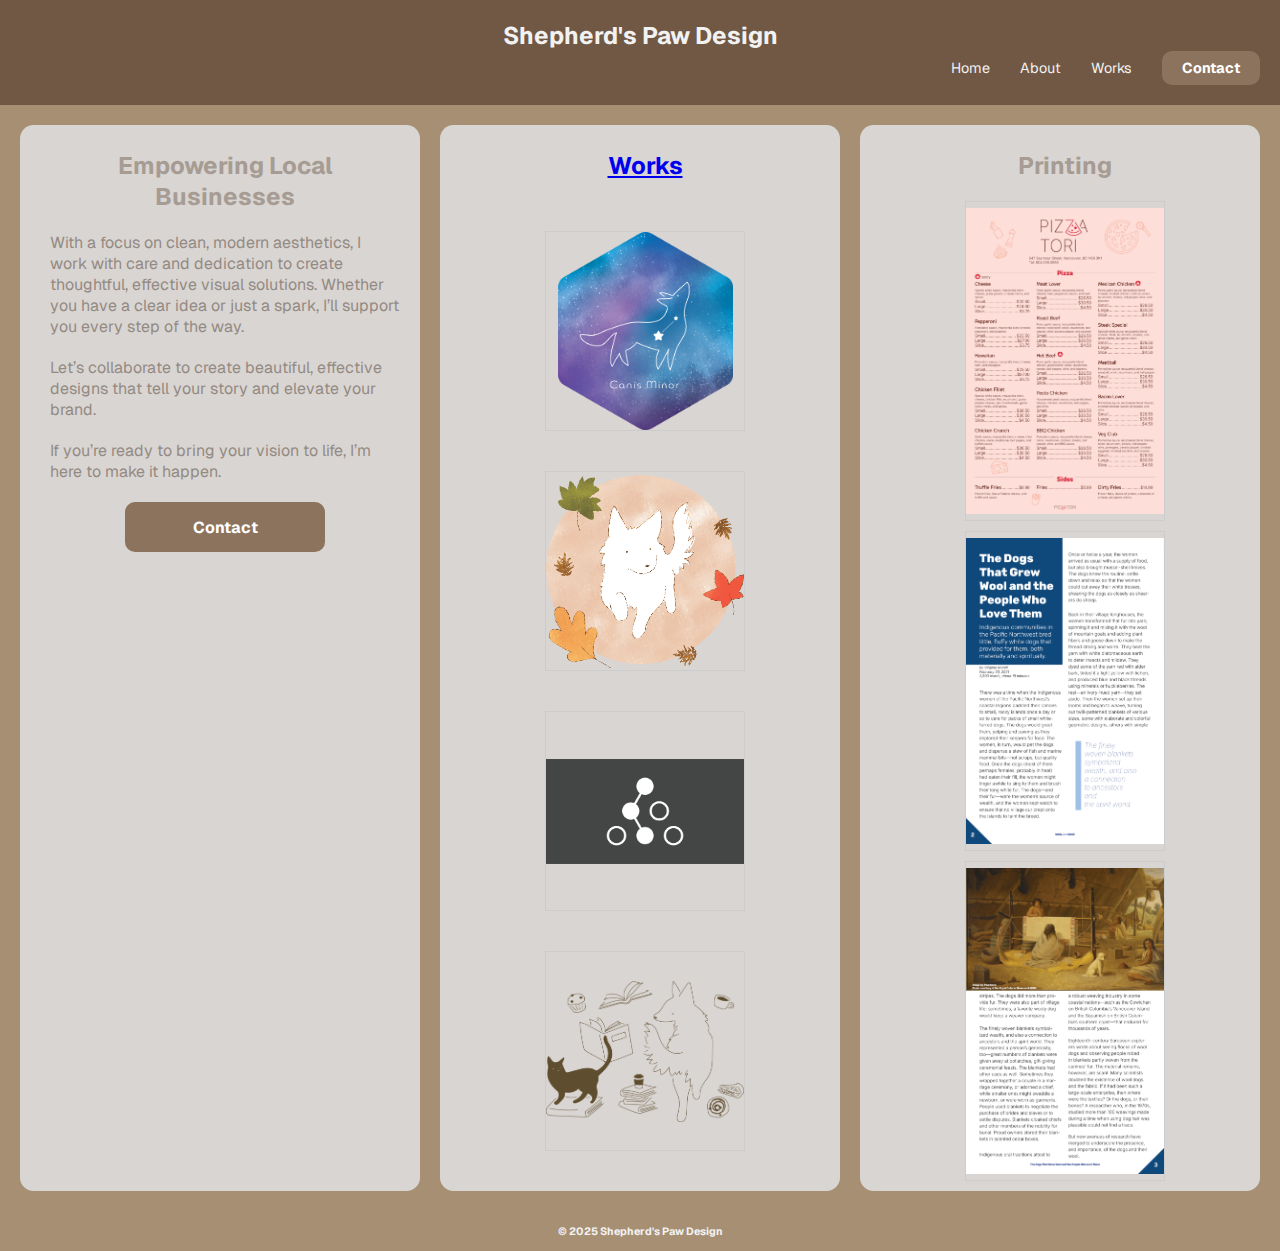
<file: index.html>
<!DOCTYPE html>
<html lang="en">
<head>
    <meta charset="UTF-8">
    <meta name="viewport" content="width=device-width, initial-scale=1.0">
    <title>Shepherd's Paw Design</title>
    <link rel="stylesheet" href="style.css">
    <link rel="preconnect" href="https://fonts.googleapis.com">
<link rel="preconnect" href="https://fonts.gstatic.com" crossorigin>
<link href="https://fonts.googleapis.com/css2?family=Geist:wght@100..900&family=Inter:ital,opsz,wght@0,14..32,100..900;1,14..32,100..900&family=M+PLUS+2:wght@100..900&family=Orbitron:wght@400..900&family=Pacifico&family=Pinyon+Script&family=Rubik:ital,wght@0,300..900;1,300..900&display=swap" rel="stylesheet">
</head>
<body>
    <header>
        <h1>Shepherd's Paw Design</h1>
        <nav>
            <ul>
                <li><a href="#">Home</a></li>
                <li><a href="#">About</a></li>
                <li><a href="work.html">Works</a></li>
                <li><a href="#" class="nav-button">Contact</a></li>
            </ul>
        </nav>
    </header>


    <main>

        <section class="column left">
            <h2>Empowering Local Businesses</h2>
            <p>
                With a focus on clean, modern aesthetics, I work with care and dedication to create thoughtful, effective visual solutions. Whether you have a clear idea or just a spark, I’ll support you every step of the way.
            </p>
            <p>
                Let’s collaborate to create beautiful, effective designs that tell your story and elevate your brand.
            </p>
            <p>
                If you’re ready to bring your vision to life, I’m here to make it happen.
            </p>
            <a href="#" class="box contact">Contact</a>

        </section>

        <section class="column center">
            <h2><a href="work.html">Works</a></h2>
            <span class="box imagec1"></span>
            <span class="box imagec2"></span>
            <span class="box imagel1"></span>
            <span class="box imagec3"></span>
        </section>
        
        <section class="column right">
            <h2>Printing</h2>

            <span class="box imager1"></span>
            <span class="box imager2"></span>
            <span class="box imager3"></span>

        </section>
    </main>



    <footer>
        <h6>&copy; 2025 Shepherd's Paw Design</h6>
    </footer>
</body>
</html>
</file>
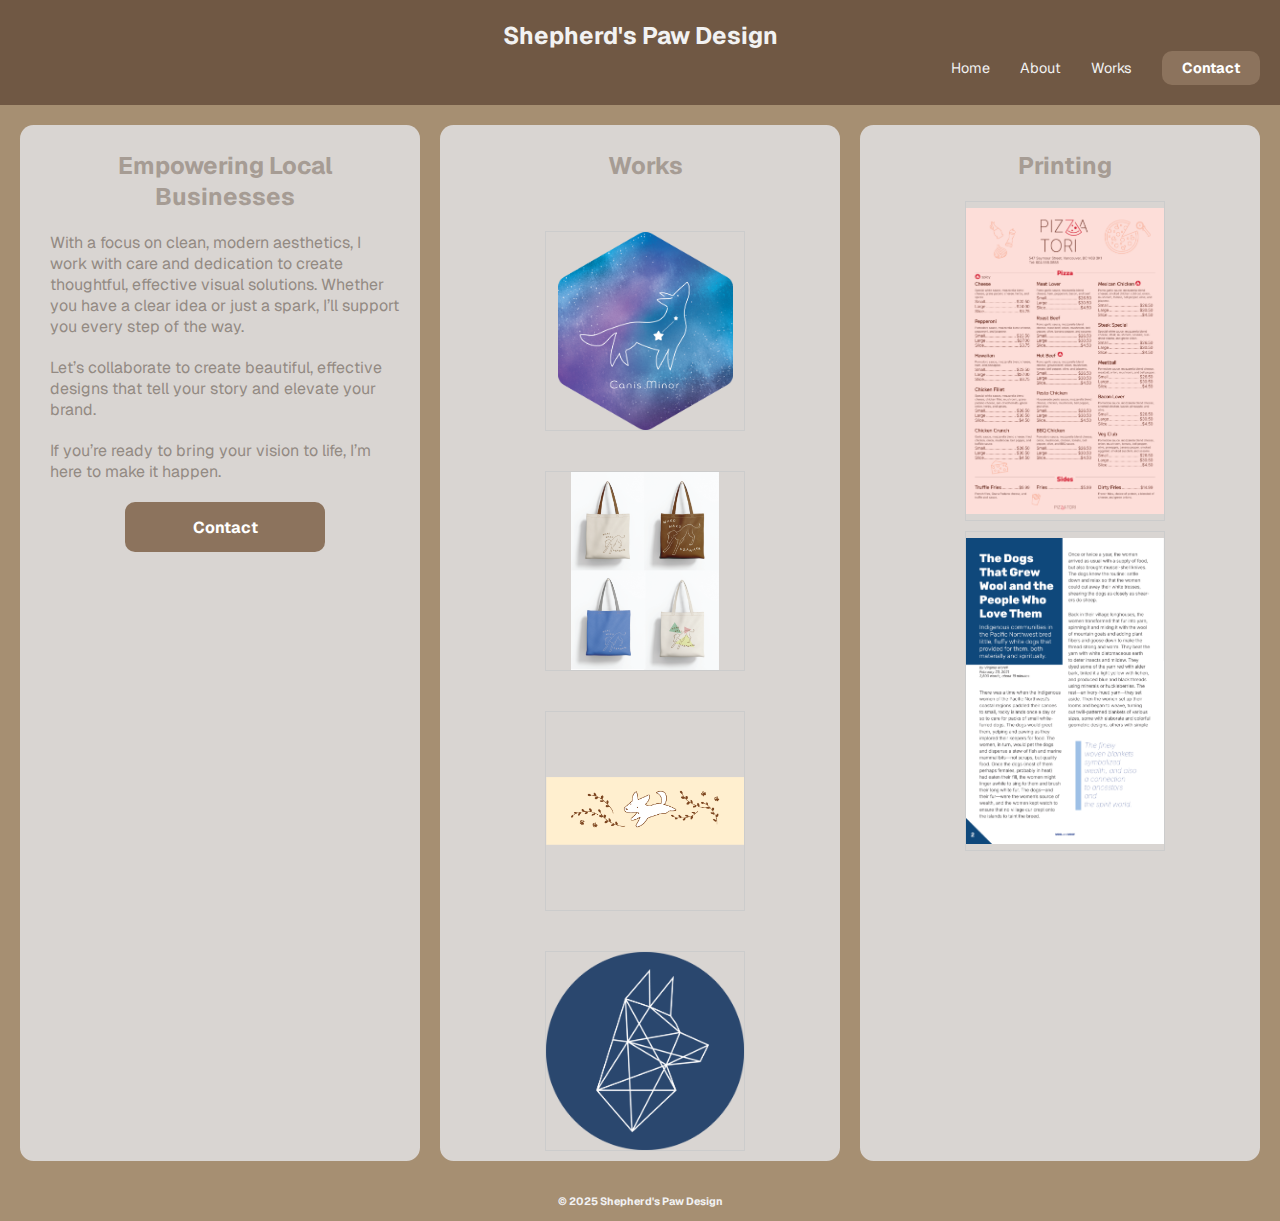
<file: PortfolioWebsite/index.html>
<!DOCTYPE html>
<html lang="en">
<head>
    <meta charset="UTF-8">
    <meta name="viewport" content="width=device-width, initial-scale=1.0">
    <title>Shepherd's Paw Design</title>
    <link rel="stylesheet" href="style.css">
    <link rel="preconnect" href="https://fonts.googleapis.com">
<link rel="preconnect" href="https://fonts.gstatic.com" crossorigin>
<link href="https://fonts.googleapis.com/css2?family=Geist:wght@100..900&family=Inter:ital,opsz,wght@0,14..32,100..900;1,14..32,100..900&family=M+PLUS+2:wght@100..900&family=Orbitron:wght@400..900&family=Pacifico&family=Pinyon+Script&family=Rubik:ital,wght@0,300..900;1,300..900&display=swap" rel="stylesheet">
</head>
<body>
    <header>
        <h1>Shepherd's Paw Design</h1>
        <nav>
            <ul>
                <li><a href="#">Home</a></li>
                <li><a href="#">About</a></li>
                <li><a href="#">Works</a></li>
                <li><a href="#" class="nav-button">Contact</a></li>
            </ul>
        </nav>
    </header>


    <main>

        <section class="column left">
            <h2>Empowering Local Businesses</h2>
            <p>
                With a focus on clean, modern aesthetics, I work with care and dedication to create thoughtful, effective visual solutions. Whether you have a clear idea or just a spark, I’ll support you every step of the way.
            </p>
            <p>
                Let’s collaborate to create beautiful, effective designs that tell your story and elevate your brand.
            </p>
            <p>
                If you’re ready to bring your vision to life, I’m here to make it happen.
            </p>
            <a href="#" class="box contact">Contact</a>

        </section>

        <section class="column center">
            <h2>Works</h2>
            <span class="box image1"></span>
            <span class="box image2"></span>
            <span class="box image3"></span>
            <span class="box image4"></span>
        </section>
        
        <section class="column right">
            <h2>Printing</h2>

            <span class="box image5"></span>
            <span class="box image6"></span>

        </section>
    </main>



    <footer>
        <h6>&copy; 2025 Shepherd's Paw Design</h6>
    </footer>
</body>
</html>
</file>
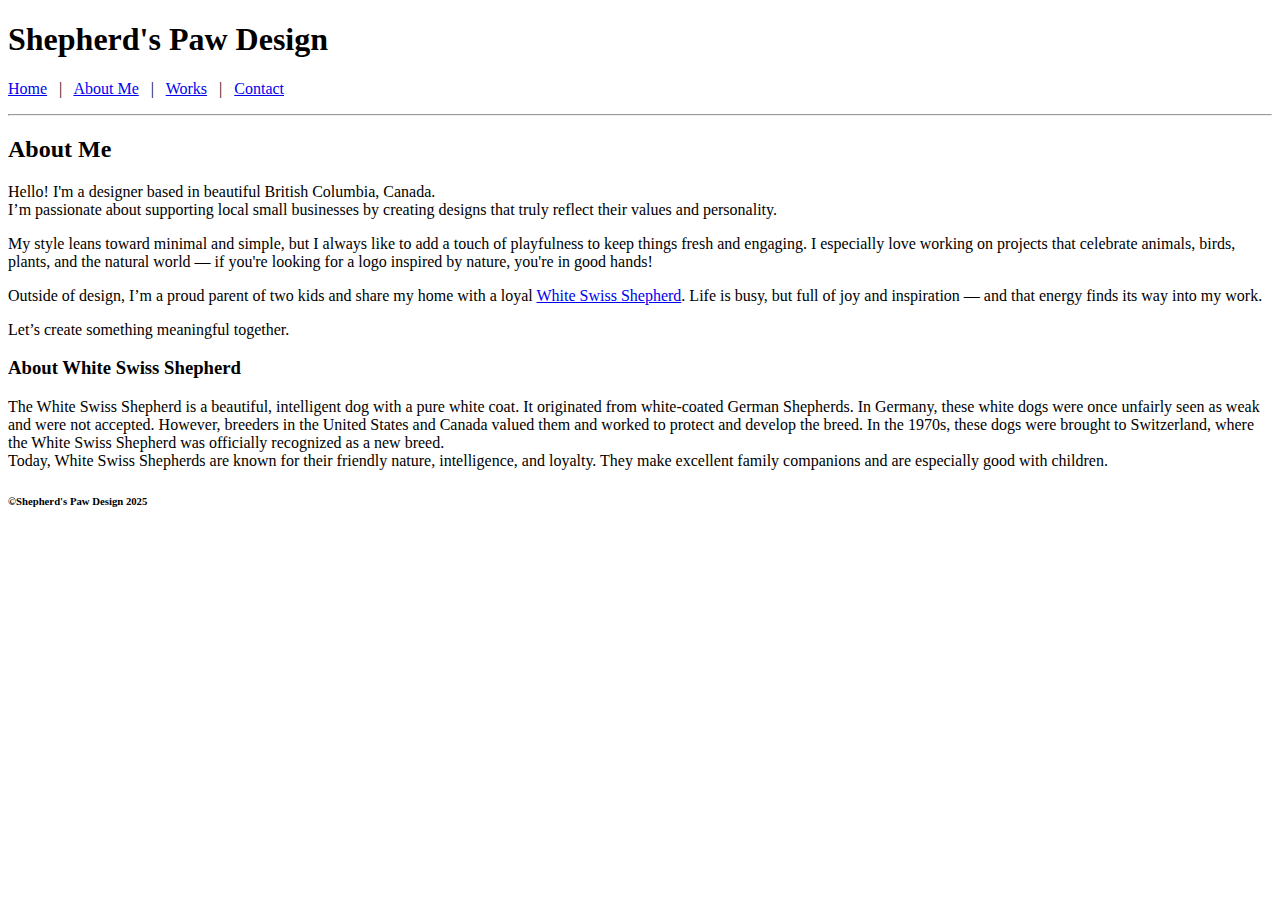
<file: about.html>
<!DOCTYPE html>
<html lang="en">
<head>
    <meta charset="UTF-8">
    <meta name="viewport" content="width=device-width, initial-scale=1.0">
    <title>About</title>
</head>
<body>
    <h1>Shepherd's Paw Design</h1>
    
    <p>
        <a href="./index.html" title="homepage">Home</a>
        &nbsp; | &nbsp;
        <a href="#" title="About me">About Me</a>
        &nbsp; | &nbsp;
        <a href="./works.html" title="My Works">Works</a>
        &nbsp; | &nbsp;
        <a href="./contact.html" title="contact me">Contact</a>
    </p>
<hr>
    <h2>About Me</h2>
    <p>Hello! I'm a designer based in beautiful British Columbia, Canada.<br>
    I’m passionate about supporting local small businesses by creating designs that truly reflect their values and personality.</p>

    <p>My style leans toward minimal and simple, but I always like to add a touch of playfulness to keep things fresh and engaging. I especially love working on projects that celebrate animals, birds, plants, and the natural world — if you're looking for a logo inspired by nature, you're in good hands!</p>
    
    <p>Outside of design, I’m a proud parent of two kids and share my home with a loyal <a href="#wss">White Swiss Shepherd</a>. Life is busy, but full of joy and inspiration — and that energy finds its way into my work.</p>
    
    <p>Let’s create something meaningful together.</P>

    <h3><a name="wss">About White Swiss Shepherd</a></h3>
    <p>The White Swiss Shepherd is a beautiful, intelligent dog with a pure white coat. It originated from white-coated German Shepherds. In Germany, these white dogs were once unfairly seen as weak and were not accepted. However, breeders in the United States and Canada valued them and worked to protect and develop the breed. In the 1970s, these dogs were brought to Switzerland, where the White Swiss Shepherd was officially recognized as a new breed.<br>        
    Today, White Swiss Shepherds are known for their friendly nature, intelligence, and loyalty. They make excellent family companions and are especially good with children.</p>
    
    <p><h6>&copy;Shepherd's Paw Design 2025</h6></p>
</body>
</html>
</file>
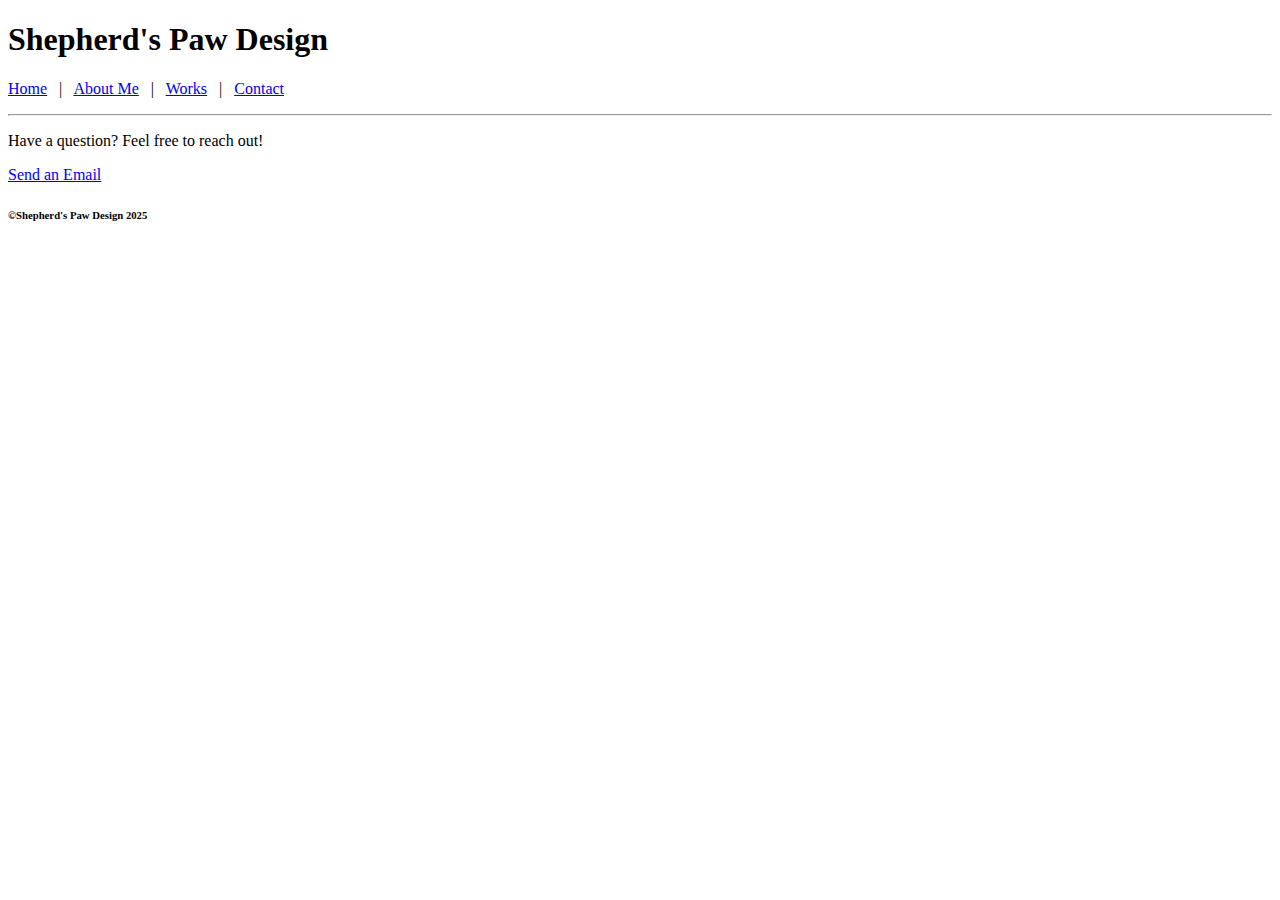
<file: contact.html>
<!DOCTYPE html>
<html lang="en">
<head>
    <meta charset="UTF-8">
    <meta name="viewport" content="width=device-width, initial-scale=1.0">
    <title>Contact</title>
</head>
<body>
    <h1>Shepherd's Paw Design</h1>
    
    <p>
        <a href="index.html" title="homepage">Home</a>
        &nbsp; | &nbsp;
        <a href="./about.html" title="About me">About Me</a>
        &nbsp; | &nbsp;
        <a href="./works.html" title="My Works">Works</a>
        &nbsp; | &nbsp;
        <a href="#" title="contact me">Contact</a>
    </p>
<hr>
<p>Have a question? Feel free to reach out!</p>
<p><a href="mailto:shepherdspawdesign@gmail.com?subject=Website%20Inquiry">Send an Email</a></p>

<p><h6>&copy;Shepherd's Paw Design 2025</h6></p>
</body>
</html>
</file>
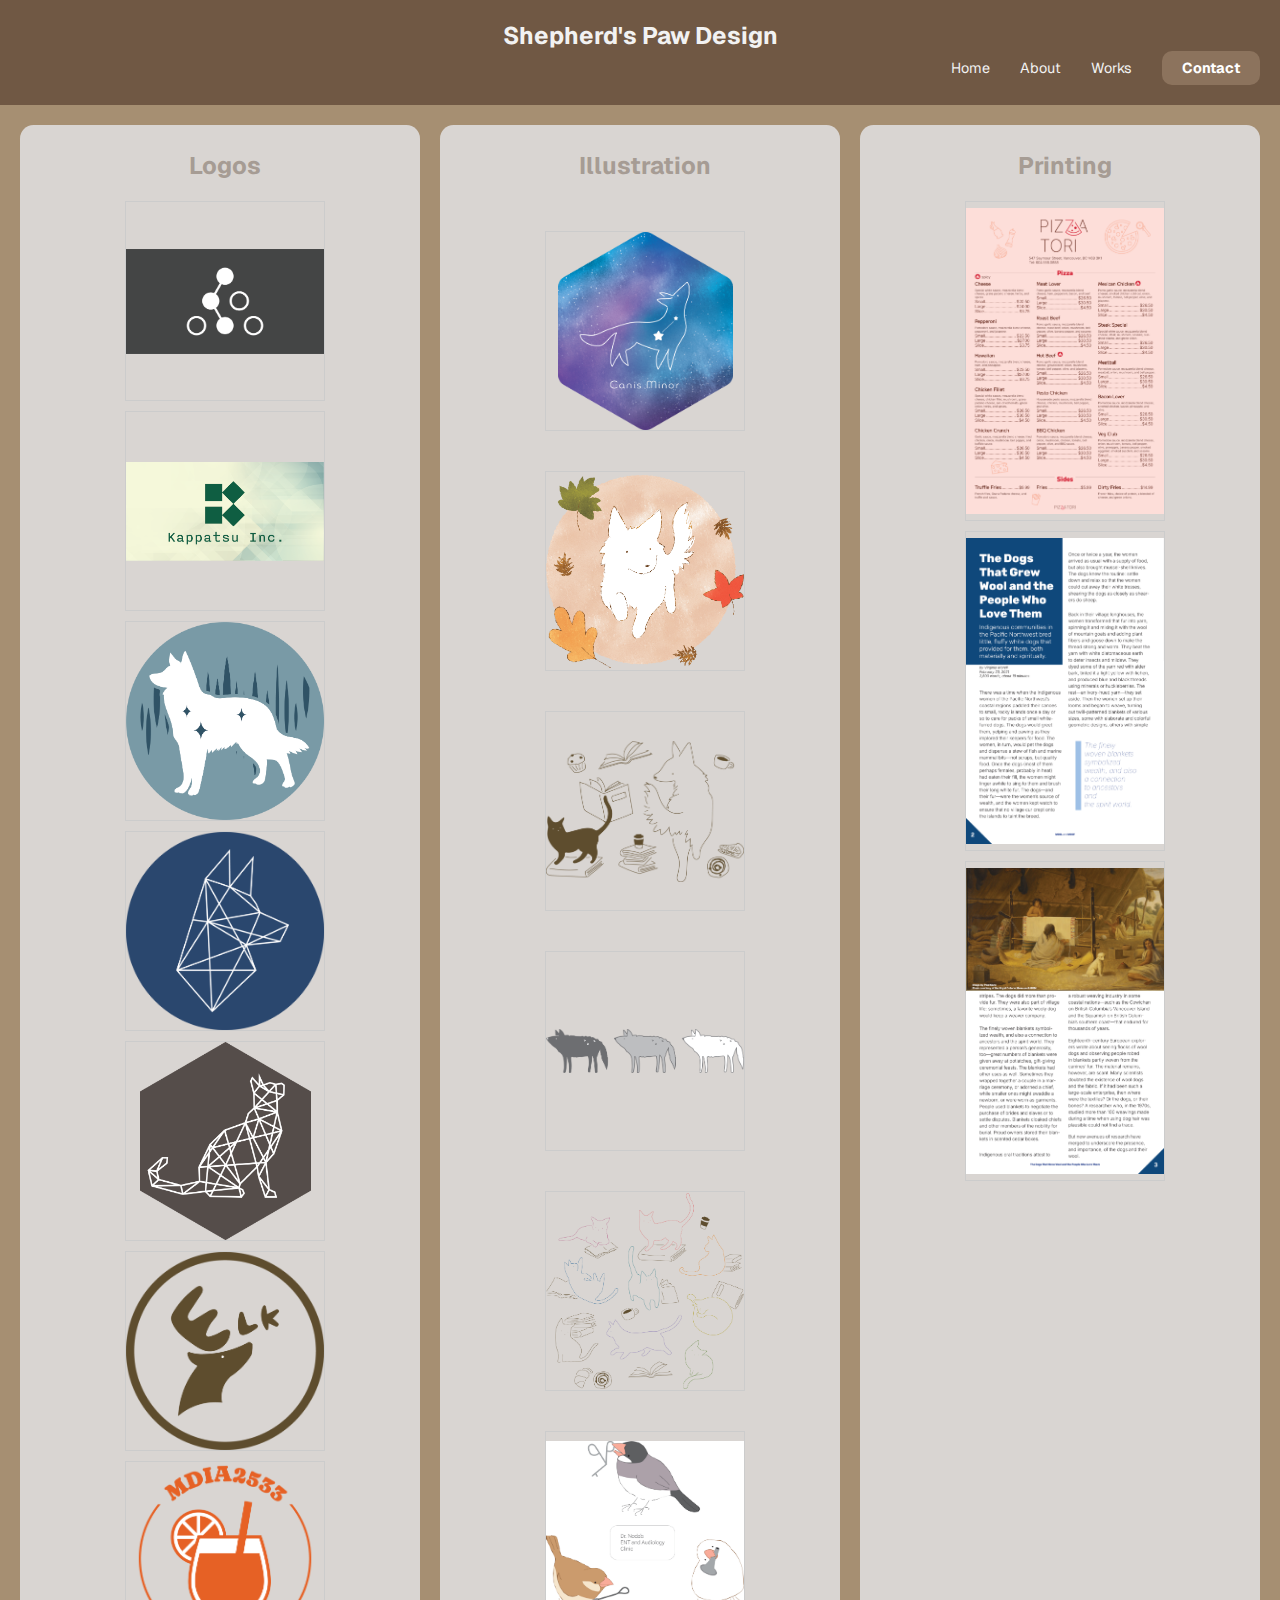
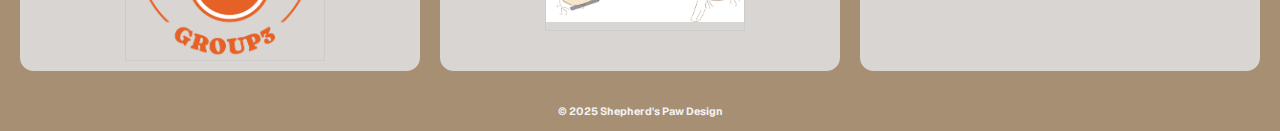
<file: work.html>
<!DOCTYPE html>
<html lang="en">
<head>
    <meta charset="UTF-8">
    <meta name="viewport" content="width=device-width, initial-scale=1.0">
    <title>Shepherd's Paw Design</title>
    <link rel="stylesheet" href="style.css">
    <link rel="preconnect" href="https://fonts.googleapis.com">
<link rel="preconnect" href="https://fonts.gstatic.com" crossorigin>
<link href="https://fonts.googleapis.com/css2?family=Geist:wght@100..900&family=Inter:ital,opsz,wght@0,14..32,100..900;1,14..32,100..900&family=M+PLUS+2:wght@100..900&family=Orbitron:wght@400..900&family=Pacifico&family=Pinyon+Script&family=Rubik:ital,wght@0,300..900;1,300..900&display=swap" rel="stylesheet">
</head>
<body>
    <header>
        <h1>Shepherd's Paw Design</h1>
        <nav>
            <ul>
                <li><a href="index.html">Home</a></li>
                <li><a href="#">About</a></li>
                <li><a href="work.html">Works</a></li>
                <li><a href="#" class="nav-button">Contact</a></li>
            </ul>
        </nav>
    </header>


    <main>

        <section class="column left">
            <h2>Logos</h2>
            <span class="box1 imagel1"></span>
            <span class="box1 imagel2"></span>
            <span class="box1 imagel3"></span>
            <span class="box1 imagel4"></span>
            <span class="box1 imagel5"></span>
            <span class="box1 imagel6"></span>
            <span class="box1 imagel7"></span>

        </section>

        <section class="column center">
            <h2>Illustration</h2>
            <span class="box imagec1"></span>
            <span class="box imagec2"></span>
            <span class="box imagec3"></span>
            <span class="box imagec4"></span>
            <span class="box imagec5"></span>
            <span class="box imagec6"></span>
        </section>
        
        <section class="column right">
            <h2>Printing</h2>

            <span class="box imager1"></span>
            <span class="box imager2"></span>
            <span class="box imager3"></span>

        </section>
    </main>



    <footer>
        <h6>&copy; 2025 Shepherd's Paw Design</h6>
    </footer>
</body>
</html>
</file>
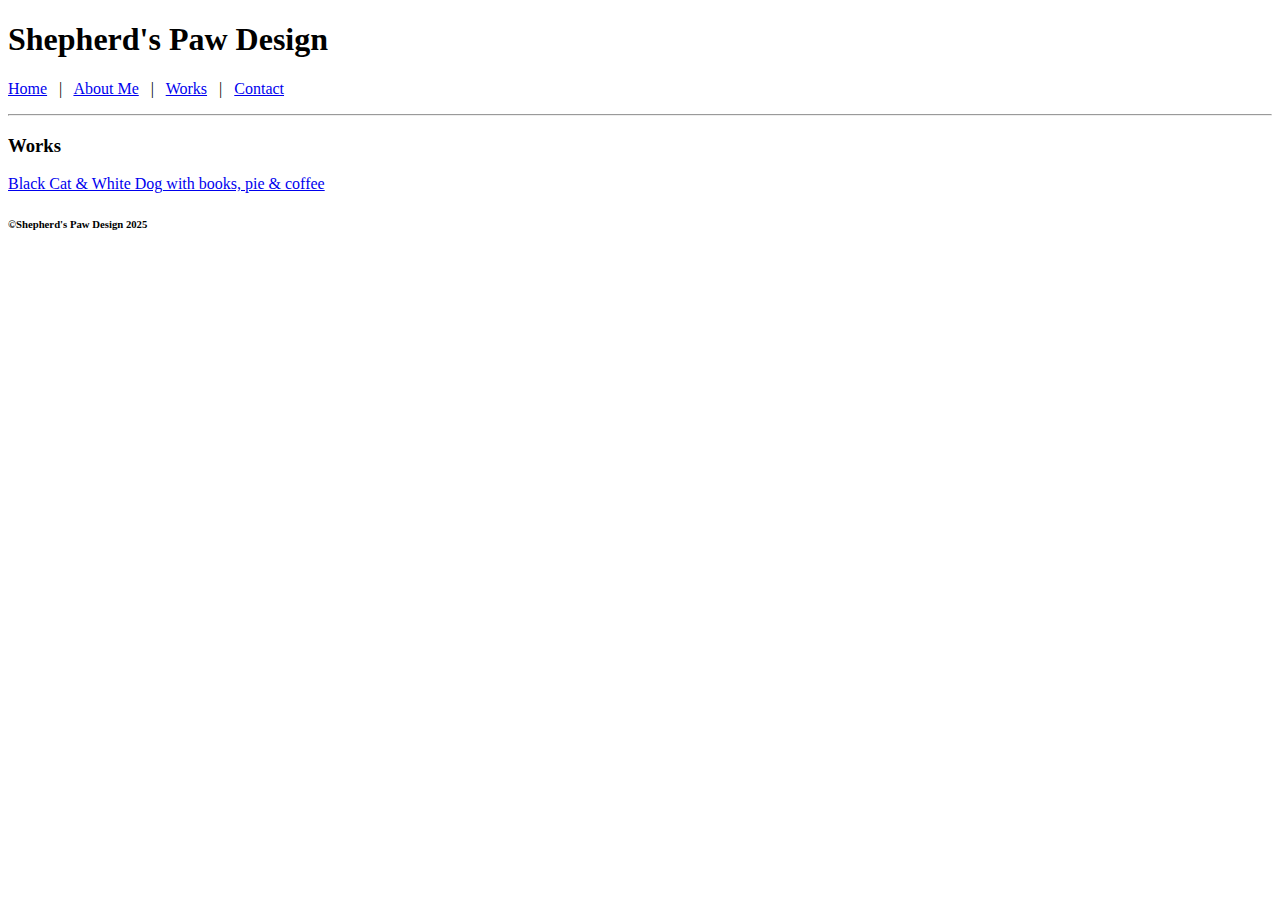
<file: works.html>
<!DOCTYPE html>
<html lang="en">
<head>
    <meta charset="UTF-8">
    <meta name="viewport" content="width=device-width, initial-scale=1.0">
    <title>Works</title>
</head>
<body>
    <h1>Shepherd's Paw Design</h1>
    
    <p>
        <a href="index.html" title="homepage">Home</a>
        &nbsp; | &nbsp;
        <a href="./about.html" title="About me">About Me</a>
        &nbsp; | &nbsp;
        <a href="#" title="My Works">Works</a>
        &nbsp; | &nbsp;
        <a href="./contact.html" title="contact me">Contact</a>
    </p>
<hr>
<p><h3>Works</h3></p>
<p><a href="https://d1q9av5b648rmv.cloudfront.net/v3/1024x1024/clear-file-folder/a4/clear/front/17541587/1744050312-1746x1239.png.1.2086+0.0+0.0.webp?h=6d57803b3ae7db922d2daa9f931e93ae56b5a124&printed=true" target="_blank">Black Cat & White Dog with books, pie & coffee</a></p>

<p><h6>&copy;Shepherd's Paw Design 2025</h6></p>
</body>
</html>
</file>
<file: style.css>
* {
    margin: 0;
    padding: 0;
    box-sizing: border-box;
}

body {
    display: flex;
    flex-direction: column;
    min-height: 100vh;
    background-color: rgb(242, 242, 242);
    font-family: 'Geist', sans-serif;
    margin: 0;
}

.geist-text> {
  font-family: "Geist", sans-serif;
  font-optical-sizing: auto;
  font-weight: <weight>;
  font-style: normal;
}

header {
    width: 100%;

    background-color: rgb(112, 88, 68);
    padding: 20px 0 20px 0;
}

h1 {
    color: rgb(242, 242, 242);
    font-size: 1.5em;
    text-align: center;
}

nav {
    width: 100%;
}

nav ul {
    list-style-type: none;
    display: flex;
    justify-content: right;
    align-items: center;
    gap: 30px;
    font-size: 0.9em;
    text-align: center;
    padding-right: 20px;
}

nav ul li {
    text-decoration: none;
    color: white;
}

nav ul li a{
    display: inline-flex;
    align-items: center;
    text-decoration: none;
    color: rgb(242, 242, 242);
}

nav ul li a:hover{
    text-decoration: underline; 
    color: rgb(217, 213, 210);
}

.nav-button {
    display: inline-flex;
    justify-content: center;
    align-items: center;
    padding: 8px 20px;
    background-color: rgb(140, 115, 93);
    border-radius: 10px;
    color: white;
    font-weight: bold;
    text-decoration: none;
    transition: background-color 0.3s ease;
}

.nav-button:hover {
    background-color: rgb(120, 95, 75);
    color: white;
    text-decoration: none;
}

main {
    display: grid;
    grid-template-columns: 1fr 1fr 1fr;
    gap: 20px;
    padding: 20px;
    background-color: rgb(166, 143, 114);
    }

.column {
    padding: 20px 0px 0px 10px;
    background-color:rgb(217, 213, 210);
    border-radius: 1.5vmin;
    overflow: hidden;
}

.column h2 {
    color: rgb(166, 156, 148);
    text-align: center;
    margin: 5px 20px 20px 20px;
}

.column p {
    color: rgb(147, 138, 131);
    margin: 5px 20px 20px 20px;
}

/* Left column */
.left .box {
    display: flex;
    justify-content: center;
    align-items: center;
    text-decoration: none;
    color: white;
    font-weight: bold;
    font-size: 1em;
    border-radius: 10px;
    width: 200px;
    height: 50px;
    background-size: contain;
    background-position: center;
    background-color: rgb(140, 115, 93);
    margin: 15px auto;
}

.left .box:hover {
    background-color: rgb(120, 95, 75);
}

.left .box1 {
    display: block;
    width: 200px;
    height: 200px;
    background-size: contain;
    background-position: center;
    background-repeat: no-repeat;
    margin: 10px auto;
    border: 1px solid #ccc;
}

.imagel1 {
    background-image: url(images/ChronoLogoBackgroundGrey.png); 
}
.imagel2 {
    background-image: url(images/kappatsuLogo.png); 
}
.imagel3 {
    background-image: url(images/NordicDreamsLogoNoLetter.png); 
}
.imagel4 {
    background-image: url(images/geoDog.png); 
}
.imagel5 {
    background-image: url(images/GeoCat.png); 
}
.imagel6 {
    background-image: url(images/ElkLogo.png); 
}
.imagel7 {
    background-image: url(images/MocktailLogo.png); 
}

/* Center column */
.center {
    display: flex;
    flex-direction: column;
    align-items: center;
    gap: 20px;
}

.center .box {
    display: block;
    width: 200px;
    height: 200px;
    background-size: contain;
    background-position: center;
    background-repeat: no-repeat;
    margin: 10px auto;
    border: 1px solid #ccc;
}

.imagec1 {
    background-image: url(images/canisminor.png); 
}
.imagec2 {
    background-image: url(images/AutumnDog1.png); 
}
.imagec3 {
    background-image: url(images/CatDogBooks.png); 
}
.imagec4 {
    background-image: url(images/YuruWolves2.png); 
}
.imagec5 {
    background-image: url(images/Cats&BooksLines.png); 
}
.imagec6 {
    background-image: url(images/DrNodaENTCharactersRGB.jpg); 
}

/* Right column */
.right .box {
    display: block;
    width: 200px;
    height: 320px;
    background-size: contain;
    background-position: center;
    background-repeat: no-repeat;
    margin: 10px auto;
    border: 1px solid #ccc;
}

.imager1 {
    background-image: url(images/PizzaToriMenu.png); 
}
.imager2 {
    background-image: url(images/DogMagazine2.png); 
}
.imager3 {
    background-image: url(images/DogMagazine3.png); 
}

footer {
    height: 40px;
    background-color: rgb(166, 143, 114);
    color: rgb(242, 242, 242);
    display: flex;
    justify-content: center;
    align-items: center;
}

h6 {
    color: rgb(242, 242, 242);
    text-align: center;
}

@media (max-width: 1024px) {
    main {
        grid-template-columns: 1fr 1fr;
    }
}

@media (max-width: 768px) {
    header {
        display: flex;
        flex-direction: column;
        align-items: center;
        justify-content: center;
        padding: 10px 0;
    }

    nav {
        width: 100%;
        padding: 2% 0;
    }

    nav ul {
        display: flex;
        flex-direction:  column;
        align-items: center;
        gap: 10px;
    }

    nav ul li {
        margin: 8px 0;
    }


    main {
        grid-template-columns: 1fr;
    }
}
</file>
<file: PortfolioWebsite/style.css>
* {
    margin: 0;
    padding: 0;
    box-sizing: border-box;
}

body {
    display: flex;
    flex-direction: column;
    min-height: 100vh;
    background-color: rgb(242, 242, 242);
    font-family: 'Geist', sans-serif;
    margin: 0;
}

.geist-text> {
  font-family: "Geist", sans-serif;
  font-optical-sizing: auto;
  font-weight: <weight>;
  font-style: normal;
}

header {
    width: 100%;

    background-color: rgb(112, 88, 68);
    padding: 20px 0 20px 0;
}

h1 {
    color: rgb(242, 242, 242);
    font-size: 1.5em;
    text-align: center;
}

nav {
    width: 100%;
}

nav ul {
    list-style-type: none;
    display: flex;
    justify-content: right;
    align-items: center;
    gap: 30px;
    font-size: 0.9em;
    text-align: center;
    padding-right: 20px;
}

nav ul li {
    text-decoration: none;
    color: white;
}

nav ul li a{
    display: inline-flex;
    align-items: center;
    text-decoration: none;
    color: rgb(242, 242, 242);
}

nav ul li a:hover{
    text-decoration: underline; 
    color: rgb(217, 213, 210);
}

.nav-button {
    display: inline-flex;
    justify-content: center;
    align-items: center;
    padding: 8px 20px;
    background-color: rgb(140, 115, 93);
    border-radius: 10px;
    color: white;
    font-weight: bold;
    text-decoration: none;
    transition: background-color 0.3s ease;
}

.nav-button:hover {
    background-color: rgb(120, 95, 75);
    color: white;
    text-decoration: none;
}

main {
    display: grid;
    grid-template-columns: 1fr 1fr 1fr;
    gap: 20px;
    padding: 20px;
    background-color: rgb(166, 143, 114);
    }

.column {
    padding: 20px 0px 0px 10px;
    background-color:rgb(217, 213, 210);
    border-radius: 1.5vmin;
    overflow: hidden;
}

.column h2 {
    color: rgb(166, 156, 148);
    text-align: center;
    margin: 5px 20px 20px 20px;
}

.column p {
    color: rgb(147, 138, 131);
    margin: 5px 20px 20px 20px;
}

/* Left column */
.left .box {
    display: flex;
    justify-content: center;
    align-items: center;
    text-decoration: none;
    color: white;
    font-weight: bold;
    font-size: 1em;
    border-radius: 10px;
    width: 200px;
    height: 50px;
    background-size: contain;
    background-position: center;
    background-color: rgb(140, 115, 93);
    margin: 15px auto;
}

.left .box:hover {
    background-color: rgb(120, 95, 75);
}

/* Center column */
.center {
    display: flex;
    flex-direction: column;
    align-items: center;
    gap: 20px;
}

.center .box {
    display: block;
    width: 200px;
    height: 200px;
    background-size: contain;
    background-position: center;
    background-repeat: no-repeat;
    margin: 10px auto;
    border: 1px solid #ccc;
}

.image1 {
    background-image: url(images/canisminor.png); 
}
.image2 {
    background-image: url(images/AzwkhBagMockup.png); 
}
.image3 {
    background-image: url(images/CuriousPawsMaskingTape.png); 
}
.image4 {
    background-image: url(images/geoDog.png); 
}

/* Right column */
.right .box {
    display: block;
    width: 200px;
    height: 320px;
    background-size: contain;
    background-position: center;
    background-repeat: no-repeat;
    margin: 10px auto;
    border: 1px solid #ccc;
}

.image5 {
    background-image: url(images/PizzaToriMenu.png); 
}
.image6 {
    background-image: url(images/DogMagazine2.png); 
}

footer {
    height: 40px;
    background-color: rgb(166, 143, 114);
    color: rgb(242, 242, 242);
    display: flex;
    justify-content: center;
    align-items: center;
}

h6 {
    color: rgb(242, 242, 242);
    text-align: center;
}

@media (max-width: 1024px) {
    main {
        grid-template-columns: 1fr 1fr;
    }
}

@media (max-width: 768px) {
    header {
        display: flex;
        flex-direction: column;
        align-items: center;
        justify-content: center;
        padding: 10px 0;
    }

    nav {
        width: 100%;
        padding: 2% 0;
    }

    nav ul {
        display: flex;
        flex-direction:  column;
        align-items: center;
        gap: 10px;
    }

    nav ul li {
        margin: 8px 0;
    }


    main {
        grid-template-columns: 1fr;
    }
}
</file>
